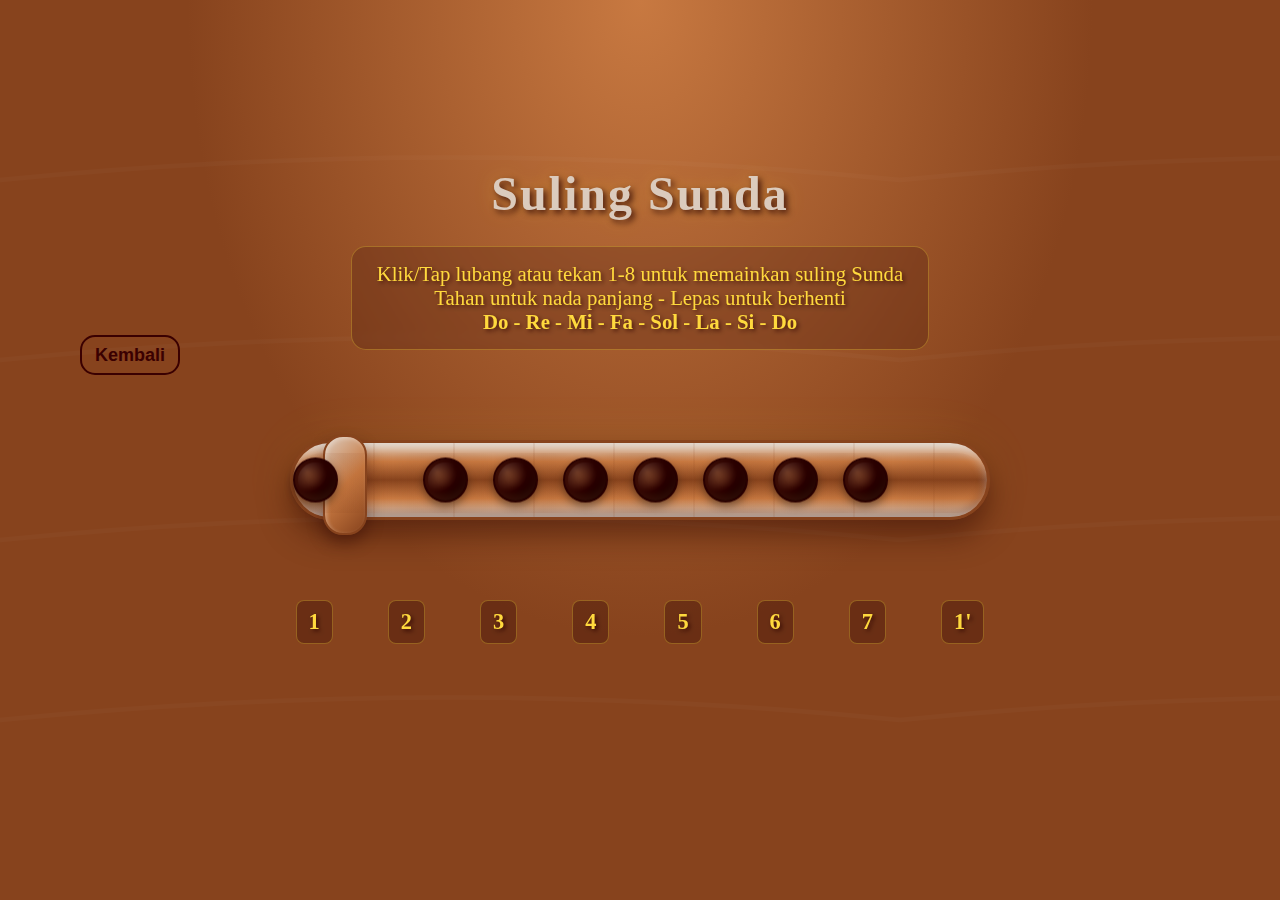
<file: suling.html>
<!DOCTYPE html>
<html lang="id">

<head>
    <meta charset="UTF-8">
    <meta name="viewport" content="width=device-width, initial-scale=1.0">
    <title>Suling Sunda | Warisan Nusantara </title>
    <link rel="shortcut icon" href="logo.png" type="image/x-icon">
    <link rel="stylesheet" href="style-suling.css">
    <link href="https://unpkg.com/aos@2.3.1/dist/aos.css" rel="stylesheet">
</head>

<body >
    <h1 data-aos="fade-up" data-aos-duration="2000" class="title">Suling Sunda</h1>
    <p  data-aos="fade-up" data-aos-duration="2000" class="instructions">
        Klik/Tap lubang atau tekan 1-8 untuk memainkan suling Sunda<br>
        Tahan untuk nada panjang - Lepas untuk berhenti<br>
        <strong>Do - Re - Mi - Fa - Sol - La - Si - Do</strong>
    </p>

    <div class="flute-container" data-aos="fade-up" data-aos-duration="2000">
        <div class="flute">
            <div class="bamboo-rings"></div>
            <div class="hole" data-note="0" data-key="1"></div>
            <div class="hole" data-note="1" data-key="2"></div>
            <div class="hole" data-note="2" data-key="3"></div>
            <div class="hole" data-note="3" data-key="4"></div>
            <div class="hole" data-note="4" data-key="5"></div>
            <div class="hole" data-note="5" data-key="6"></div>
            <div class="hole" data-note="6" data-key="7"></div>
            <div class="hole" data-note="7" data-key="8"></div>
        </div>
    </div>

    <div class="key-labels" data-aos="fade-up" data-aos-duration="2000">
        <span class="key-label">1</span>
        <span class="key-label">2</span>
        <span class="key-label">3</span>
        <span class="key-label">4</span>
        <span class="key-label">5</span>
        <span class="key-label">6</span>
        <span class="key-label">7</span>
        <span class="key-label">1'</span>
    </div>

    <div class="notes-display">
        <div class="current-note" id="current-note"></div>
    </div>
    <footer class="footer">
        <a href="index.html"><button>Kembali</button></a>
    </footer>

    <script src="suling-script.js"></script>
    <script src="https://unpkg.com/aos@2.3.1/dist/aos.js"></script>
    <script>
        AOS.init();
    </script>
</body>

</html>
</file>
<file: style-suling.css>
/* suling sunda by the orangz -*/

* {
  margin: 0;
  padding: 0;
  box-sizing: border-box;
  user-select: none;
  -webkit-user-select: none;
  -moz-user-select: none;
  -ms-user-select: none;
}

body {
  background: radial-gradient(ellipse at top, #c87941 0%, #87431d 50%),
    linear-gradient(135deg, #c87941 0%, #87431d 100%);
  min-height: 100vh;
  display: flex;
  flex-direction: column;
  justify-content: center;
  align-items: center;
  font-family: "Georgia", serif;
  overflow: hidden;
  position: relative;
}

/* pattern bambu background */
body::before {
  content: "";
  position: absolute;
  top: 0;
  left: 0;
  right: 0;
  bottom: 0;
  background: url('data:image/svg+xml,<svg xmlns="http://www.w3.org/2000/svg" viewBox="0 0 100 100"><defs><pattern id="bamboo" patternUnits="userSpaceOnUse" width="100" height="100"><rect width="100" height="100" fill="none"/><path d="M0,20 Q50,15 100,20 M0,40 Q50,35 100,40 M0,60 Q50,55 100,60 M0,80 Q50,75 100,80" stroke="%23DBCBBD" stroke-width="0.5" opacity="0.1" fill="none"/></pattern></defs><rect width="100%" height="100%" fill="url(%23bamboo)"/></svg>')
    repeat;
  opacity: 0.3;
  pointer-events: none;
}

.title {
  color: #dbcbbd;
  font-size: 3rem;
  font-weight: bold;
  text-shadow: 3px 3px 6px rgba(41, 0, 1, 0.8), 0 0 20px rgba(255, 217, 61, 0.3);
  margin-bottom: 25px;
  text-align: center;
  letter-spacing: 2px;
}

.instructions {
  color: #ffd93d;
  font-size: 1.3rem;
  text-align: center;
  margin-bottom: 40px;
  text-shadow: 2px 2px 4px rgba(41, 0, 1, 0.7);
  max-width: 700px;
  padding: 15px 25px;
  background: rgba(41, 0, 1, 0.2);
  border-radius: 15px;
  backdrop-filter: blur(5px);
  border: 1px solid rgba(255, 217, 61, 0.3);
}

/* container suling */
.flute-container {
  position: relative;
  display: flex;
  justify-content: center;
  align-items: center;
  margin: 50px 0;
  perspective: 1000px;
}

/* body suling utama */
.flute {
  width: 700px;
  height: 80px;
  background: linear-gradient(
    180deg,
    #dbcbbd 0%,
    #c87941 25%,
    #87431d 50%,
    #c87941 75%,
    #dbcbbd 100%
  );
  border-radius: 40px;
  position: relative;
  box-shadow: 0 15px 30px rgba(41, 0, 1, 0.5),
    inset 0 5px 10px rgba(255, 255, 255, 0.4),
    inset 0 -5px 10px rgba(41, 0, 1, 0.3), 0 0 50px rgba(255, 217, 61, 0.1);
  border: 3px solid #87431d;
  transform-style: preserve-3d;
}

/* ujung suling kiri */
.flute::before {
  content: "";
  position: absolute;
  top: -8px;
  left: 30px;
  width: 40px;
  height: 96px;
  background: linear-gradient(135deg, #dbcbbd 0%, #c87941 50%, #87431d 100%);
  border-radius: 20px;
  box-shadow: 0 8px 16px rgba(41, 0, 1, 0.4),
    inset 2px 2px 4px rgba(255, 255, 255, 0.3);
  border: 2px solid #87431d;
}

/* efek highlight */
.flute::after {
  content: "";
  position: absolute;
  top: 10px;
  left: 0;
  right: 0;
  height: 60px;
  background: repeating-linear-gradient(
    90deg,
    transparent 0px,
    rgba(135, 67, 29, 0.1) 50px,
    transparent 100px
  );
  border-radius: 30px;
  pointer-events: none;
}

/* garis2 bambu */
.bamboo-rings {
  position: absolute;
  top: 0;
  left: 0;
  right: 0;
  bottom: 0;
  border-radius: 40px;
  background: repeating-linear-gradient(
    90deg,
    transparent 0px,
    rgba(135, 67, 29, 0.2) 1px,
    transparent 2px,
    transparent 80px
  );
  pointer-events: none;
}

/* lubang2 suling */
.hole {
  position: absolute;
  width: 45px;
  height: 45px;
  background: radial-gradient(
    circle at 30% 30%,
    #87431d 0%,
    #290001 50%,
    #000000 100%
  );
  border-radius: 50%;
  top: 50%;
  transform: translateY(-50%);
  cursor: pointer;
  transition: all 0.15s ease-out;
  box-shadow: inset 0 8px 16px rgba(41, 0, 1, 0.9),
    inset 0 -4px 8px rgba(135, 67, 29, 0.3), 0 4px 8px rgba(0, 0, 0, 0.4);
  border: 2px solid #290001;
  z-index: 10;
}

/* highlight di lubang */
.hole::before {
  content: "";
  position: absolute;
  top: 3px;
  left: 3px;
  right: 3px;
  bottom: 3px;
  border-radius: 50%;
  background: radial-gradient(
    circle at 20% 20%,
    rgba(255, 255, 255, 0.1) 0%,
    transparent 50%
  );
  pointer-events: none;
}

.hole:hover {
  transform: translateY(-50%) scale(1.05);
  box-shadow: inset 0 10px 20px rgba(41, 0, 1, 0.95),
    inset 0 -6px 12px rgba(135, 67, 29, 0.4), 0 8px 16px rgba(255, 217, 61, 0.3);
}

/* pas lubang di klik */
.hole.active {
  background: radial-gradient(
    circle at 30% 30%,
    #ffd93d 0%,
    #c87941 40%,
    #87431d 80%,
    #290001 100%
  );
  transform: translateY(-50%) scale(0.9);
  box-shadow: inset 0 4px 12px rgba(41, 0, 1, 0.7),
    0 0 25px rgba(255, 217, 61, 0.6);
  border-color: #ffd93d;
}

/* pas ditahan */
.hole.pressed {
  background: radial-gradient(
    circle at 30% 30%,
    #ffd93d 0%,
    #c87941 30%,
    #87431d 60%,
    #290001 100%
  );
  transform: translateY(-50%) scale(0.85);
  box-shadow: inset 0 6px 16px rgba(41, 0, 1, 0.8),
    0 0 30px rgba(255, 217, 61, 0.8);
}

/* posisi masing2 lubang */
.hole:nth-child(2) { left: 130px; }
.hole:nth-child(3) { left: 200px; }
.hole:nth-child(4) { left: 270px; }
.hole:nth-child(5) { left: 340px; }
.hole:nth-child(6) { left: 410px; }
.hole:nth-child(7) { left: 480px; }
.hole:nth-child(8) { left: 550px; }

/* label tombol keyboard */
.key-labels {
  display: flex;
  justify-content: center;
  margin-top: 30px;
  gap: 55px;
}

.key-label {
  color: #ffd93d;
  font-weight: bold;
  font-size: 1.4rem;
  text-shadow: 2px 2px 4px rgba(41, 0, 1, 0.8);
  padding: 8px 12px;
  background: rgba(41, 0, 1, 0.3);
  border-radius: 8px;
  border: 1px solid rgba(255, 217, 61, 0.3);
  transition: all 0.2s ease;
}

.key-label.active {
  background: rgba(255, 217, 61, 0.3);
  color: #290001;
  transform: scale(1.1);
}

/* tampilan nada */
.notes-display {
  margin-top: 40px;
  text-align: center;
  display: flex;
  flex-direction: column;
  align-items: center;
  gap: 15px;
}

.current-note {
  color: #ffd93d;
  font-size: 2.5rem;
  font-weight: bold;
  text-shadow: 3px 3px 6px rgba(41, 0, 1, 0.8);
  min-height: 50px;
  display: flex;
  align-items: center;
  justify-content: center;
  transition: all 0.2s ease;
}

.current-note.playing {
  transform: scale(1.1);
  text-shadow: 3px 3px 6px rgba(41, 0, 1, 0.8), 0 0 20px rgba(255, 217, 61, 0.6);
}

/* efek gelombang suara */
.sound-wave {
  position: absolute;
  border: 2px solid #ffd93d;
  border-radius: 50%;
  top: 50%;
  left: 50%;
  transform: translate(-50%, -50%);
  opacity: 0;
  pointer-events: none;
  animation: gelombangMelebar 0.6s ease-out forwards;
}

/* footer buat tombol */
.footer {
  position: absolute;
  bottom: 525px;
  right: 1100px;
}

.footer button {
  height: 40px;
  width: 100px;
  border-radius: 15px;
  font-weight: 700;
  font-size: 18px;
  background-color: transparent;
  border: none;
  color: #3a0001;
  border: #3a0001 2px solid;
  transition: 0.5s ease-in-out;
}

.footer button:hover {
  height: 40px;
  width: 100px;
  border-radius: 15px;
  font-weight: 700;
  font-size: 18px;
  cursor: pointer;
  background-color: #3a0001;
  border: none;
  box-shadow: 0 0px 20px 2px rgba(0, 0, 0, 0.5);
  color: #dbcbbd;
}

/* animasi gelombang */
@keyframes gelombangMelebar {
  0% {
    width: 20px;
    height: 20px;
    opacity: 1;
  }
  100% {
    width: 70px;
    height: 70px;
    opacity: 0;
  }
}

/* responsive tablet */
@media (max-width: 768px) {
  .title {
    font-size: 2.2rem;
    margin-bottom: 20px;
  }

  .instructions {
    font-size: 1rem;
    margin-bottom: 30px;
    padding: 12px 20px;
  }

  .flute {
    width: 400px;
    height: 60px;
  }

  .flute::before {
    width: 30px;
    height: 76px;
    left: 20px;
    top: -8px;
  }

  .hole {
    width: 35px;
    height: 35px;
  }

  /* posisi lubang tablet */
  .hole:nth-child(2) { left: 80px; }
  .hole:nth-child(3) { left: 115px; }
  .hole:nth-child(4) { left: 150px; }
  .hole:nth-child(5) { left: 185px; }
  .hole:nth-child(6) { left: 220px; }
  .hole:nth-child(7) { left: 255px; }
  .hole:nth-child(8) { left: 290px; }

  .key-labels {
    gap: 20px;
    margin-left: 80px;
    font-size: 1rem;
  }

  .key-label {
    font-size: 1rem;
    padding: 6px 8px;
  }

  .current-note {
    font-size: 2rem;
  }

  .footer {
    position: fixed;
    bottom: 0;
    left: 0;
    right: 0;
    padding: 15px 0;
    background: rgba(41, 0, 1, 0.3);
    backdrop-filter: blur(10px);
    border-top: 1px solid rgba(255, 217, 61, 0.2);
    z-index: 1000;
  }

  .footer-content {
    display: flex;
    justify-content: center;
    align-items: center;
  }

  .footer-text {
    color: #ffd93d;
    font-size: 1rem;
    font-weight: 600;
    text-shadow: 2px 2px 4px rgba(41, 0, 1, 0.8);
    letter-spacing: 1px;
    margin: 0;
    opacity: 0.8;
    transition: opacity 0.3s ease;
  }

  .footer-text:hover {
    opacity: 1;
    text-shadow: 2px 2px 4px rgba(41, 0, 1, 0.8),
      0 0 15px rgba(255, 217, 61, 0.5);
  }

  .footer {
    padding: 10px 0;
  }

  .footer-text {
    font-size: 0.9rem;
  }
}

/* responsive hp */
@media (min-width: 320px) and (max-width: 767px) {
  body {
    background: radial-gradient(ellipse at top, #c87941 0%, #87431d 100%),
      linear-gradient(135deg, #c87941 0%, #87431d 100%);
    font-family: "Poppins", sans-serif;
    overflow: auto;
    padding-bottom: 96px;
  }

  .title {
    font-size: clamp(1.4rem, 6vw, 2.2rem);
    margin-bottom: 14px;
  }

  .instructions {
    font-size: clamp(0.9rem, 3.6vw, 1.1rem);
    margin-bottom: 18px;
    padding: 10px 14px;
    max-width: 92vw;
  }

  .flute-container {
    width: 100%;
    padding: 0 12px;
    box-sizing: border-box;
  }

  /* suling mobile */
  .flute {
    width: 450px;
    height: 65px;
    border-radius: 28px;
  }

  .flute::before {
    left: 4%;
    width: 30px;
    height: 80px;
    top: -8px;
  }

  .flute::after {
    height: 48px;
    border-radius: 22px;
  }

  .hole {
    position: absolute;
    left: 10px;
    width: 30px;
    height: 30px;
  }

  .hole:nth-child(1) { left: 2%; }
  .hole:nth-child(2) { left: 18.5%; }
  .hole:nth-child(3) { left: 28.6%; }
  .hole:nth-child(4) { left: 38.6%; }
  .hole:nth-child(5) { left: 48.6%; }
  .hole:nth-child(6) { left: 58.6%; }
  .hole:nth-child(7) { left: 68.6%; }
  .hole:nth-child(8) { left: 78.6%; }

  .key-labels {
    gap: 14px;
    margin-left: 8px;
    flex-wrap: wrap;
    justify-content: center;
  }

  .key-label {
    font-size: clamp(0.9rem, 3.5vw, 1.1rem);
    padding: 6px 8px;
  }

  .current-note {
    font-size: clamp(1.4rem, 8vw, 2rem);
    min-height: 44px;
  }

  .footer {
    position: fixed;
    bottom: 0;
    left: 0;
    right: 0;
    padding: 10px 8px;
    backdrop-filter: blur(8px);
    border-top: 1px solid rgba(255, 217, 61, 0.12);
  }

  .footer button {
    height: 40px;
    width: 86px;
    font-size: 16px;
  }

  /* matiin gelombang di mobile agar tidak lag*/
  .sound-wave {
    display: none;
  }
}
</file>
